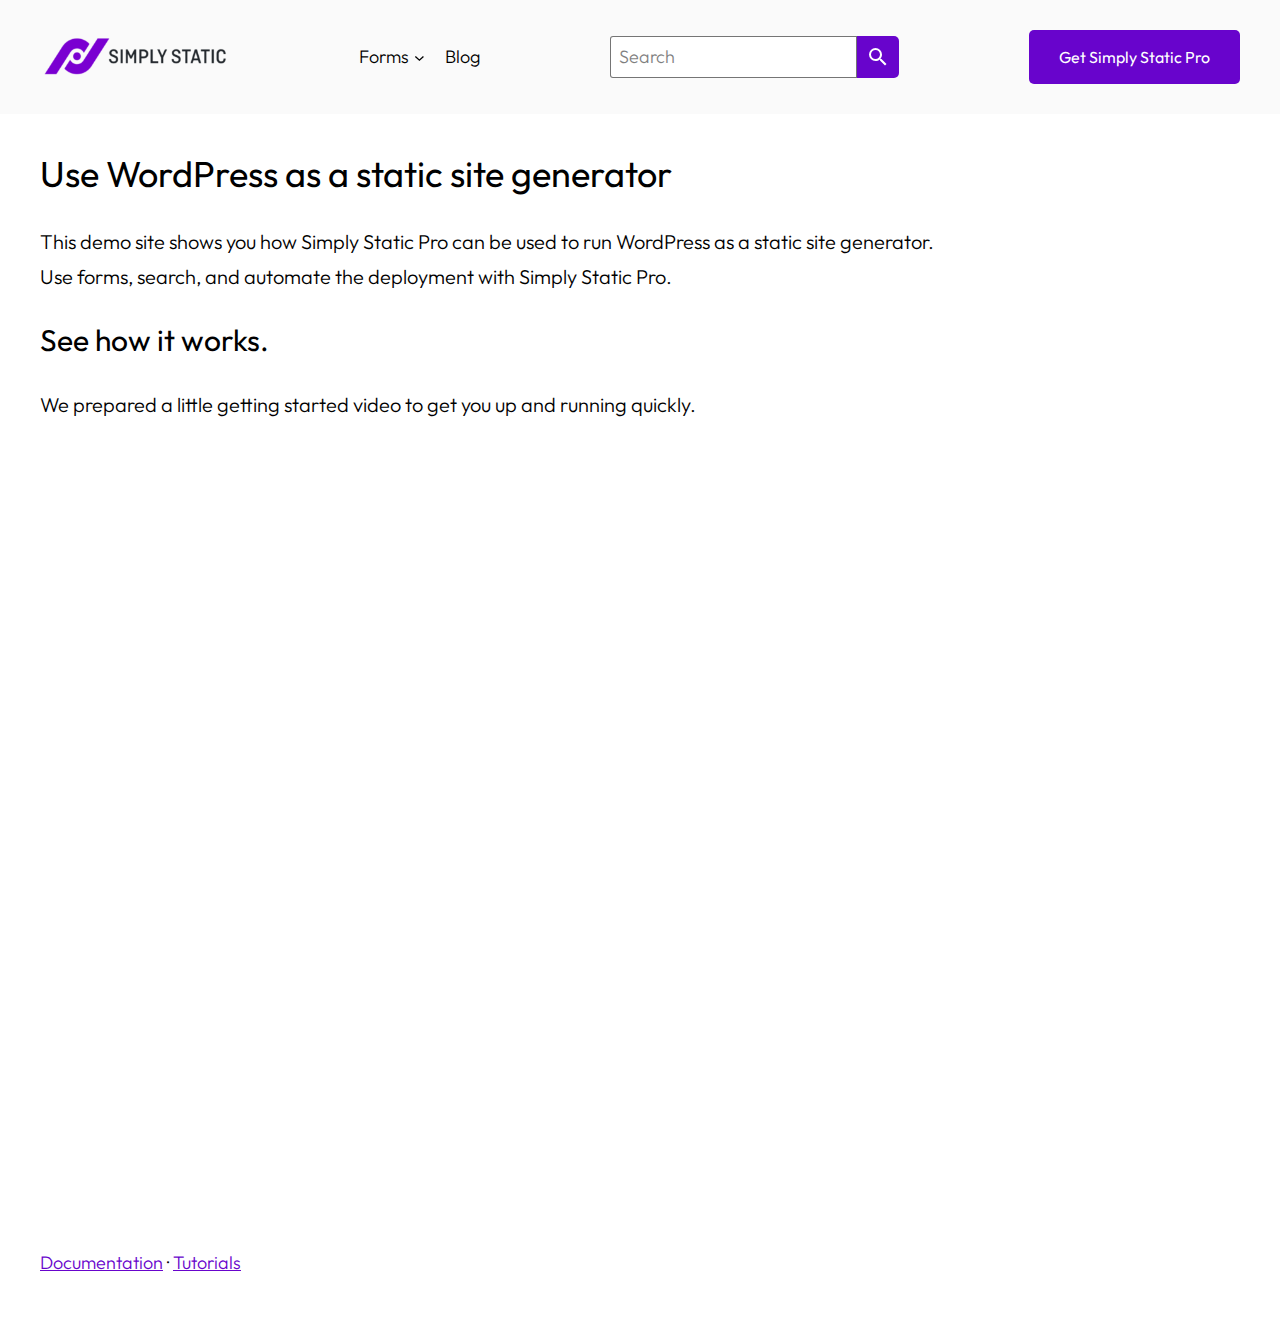
<file: index.html>
<!DOCTYPE html><html lang=en-US><head><meta charset=UTF-8><meta content="width=device-width, initial-scale=1" name=viewport><meta content="index, follow, max-image-preview:large, max-snippet:-1, max-video-preview:-1" name=robots><style>img:is([sizes="auto" i], [sizes^="auto," i]) { contain-intrinsic-size: 3000px 1500px }</style><link href=./index.html rel=canonical><meta content=en_US property=og:locale><meta content=website property=og:type><meta content="Home - jolly-starling-a1e04a.instawp.xyz" property=og:title><meta content="Use WordPress as a static site generator This demo site shows you how Simply Static Pro can be used to run WordPress as a static site generator.Use forms, search, and automate the deployment with Simply Static Pro. See how it works. We prepared a little getting started video to get you up and running quickly." property=og:description><meta content=./index.html property=og:url><meta content=jolly-starling-a1e04a.instawp.xyz property=og:site_name><meta content=2024-08-20T14:08:39+00:00 property=article:modified_time><meta content=summary_large_image name=twitter:card><script class=yoast-schema-graph type=application/ld+json>{"@context":"https://schema.org","@graph":[{"@type":"WebPage","@id":".//","url":".//","name":"Home - jolly-starling-a1e04a.instawp.xyz","isPartOf":{"@id":".//#website"},"about":{"@id":".//#organization"},"datePublished":"2023-03-24T09:26:58+00:00","dateModified":"2024-08-20T14:08:39+00:00","breadcrumb":{"@id":".//#breadcrumb"},"inLanguage":"en-US","potentialAction":[{"@type":"ReadAction","target":[".//"]}]},{"@type":"BreadcrumbList","@id":".//#breadcrumb","itemListElement":[{"@type":"ListItem","position":1,"name":"Home"}]},{"@type":"WebSite","@id":".//#website","url":".//","name":"jolly-starling-a1e04a.instawp.xyz","description":"","publisher":{"@id":".//#organization"},"potentialAction":[{"@type":"SearchAction","target":{"@type":"EntryPoint","urlTemplate":".//?s={search_term_string}"},"query-input":{"@type":"PropertyValueSpecification","valueRequired":true,"valueName":"search_term_string"}}],"inLanguage":"en-US"},{"@type":"Organization","@id":".//#organization","name":"jolly-starling-a1e04a.instawp.xyz","url":".//","logo":{"@type":"ImageObject","inLanguage":"en-US","@id":".//#/schema/logo/image/","url":".//wp-content/uploads/2023/03/simply-static-logo.png","contentUrl":".//wp-content/uploads/2023/03/simply-static-logo.png","width":300,"height":72,"caption":"jolly-starling-a1e04a.instawp.xyz"},"image":{"@id":".//#/schema/logo/image/"}}]}</script><title>Home - jolly-starling-a1e04a.instawp.xyz</title><link href=./feed/index.html rel=alternate title="jolly-starling-a1e04a.instawp.xyz &raquo; Feed" type=application/rss+xml><link href=./comments/feed/index.html rel=alternate title="jolly-starling-a1e04a.instawp.xyz &raquo; Comments Feed" type=application/rss+xml><script>window._wpemojiSettings = {"baseUrl":"https:\/\/s.w.org\/images\/core\/emoji\/15.0.3\/72x72\/","ext":".png","svgUrl":"https:\/\/s.w.org\/images\/core\/emoji\/15.0.3\/svg\/","svgExt":".svg","source":{"concatemoji":".\/\/wp-includes\/js\/wp-emoji-release.min.js?ver=6.7.1"}};
/*! This file is auto-generated */
!function(i,n){var o,s,e;function c(e){try{var t={supportTests:e,timestamp:(new Date).valueOf()};sessionStorage.setItem(o,JSON.stringify(t))}catch(e){}}function p(e,t,n){e.clearRect(0,0,e.canvas.width,e.canvas.height),e.fillText(t,0,0);var t=new Uint32Array(e.getImageData(0,0,e.canvas.width,e.canvas.height).data),r=(e.clearRect(0,0,e.canvas.width,e.canvas.height),e.fillText(n,0,0),new Uint32Array(e.getImageData(0,0,e.canvas.width,e.canvas.height).data));return t.every(function(e,t){return e===r[t]})}function u(e,t,n){switch(t){case"flag":return n(e,"🏳️‍⚧️","🏳️​⚧️")?!1:!n(e,"🇺🇳","🇺​🇳")&&!n(e,"🏴󠁧󠁢󠁥󠁮󠁧󠁿","🏴​󠁧​󠁢​󠁥​󠁮​󠁧​󠁿");case"emoji":return!n(e,"🐦‍⬛","🐦​⬛")}return!1}function f(e,t,n){var r="undefined"!=typeof WorkerGlobalScope&&self instanceof WorkerGlobalScope?new OffscreenCanvas(300,150):i.createElement("canvas"),a=r.getContext("2d",{willReadFrequently:!0}),o=(a.textBaseline="top",a.font="600 32px Arial",{});return e.forEach(function(e){o[e]=t(a,e,n)}),o}function t(e){var t=i.createElement("script");t.src=e,t.defer=!0,i.head.appendChild(t)}"undefined"!=typeof Promise&&(o="wpEmojiSettingsSupports",s=["flag","emoji"],n.supports={everything:!0,everythingExceptFlag:!0},e=new Promise(function(e){i.addEventListener("DOMContentLoaded",e,{once:!0})}),new Promise(function(t){var n=function(){try{var e=JSON.parse(sessionStorage.getItem(o));if("object"==typeof e&&"number"==typeof e.timestamp&&(new Date).valueOf()<e.timestamp+604800&&"object"==typeof e.supportTests)return e.supportTests}catch(e){}return null}();if(!n){if("undefined"!=typeof Worker&&"undefined"!=typeof OffscreenCanvas&&"undefined"!=typeof URL&&URL.createObjectURL&&"undefined"!=typeof Blob)try{var e="postMessage("+f.toString()+"("+[JSON.stringify(s),u.toString(),p.toString()].join(",")+"));",r=new Blob([e],{type:"text/javascript"}),a=new Worker(URL.createObjectURL(r),{name:"wpTestEmojiSupports"});return void(a.onmessage=function(e){c(n=e.data),a.terminate(),t(n)})}catch(e){}c(n=f(s,u,p))}t(n)}).then(function(e){for(var t in e)n.supports[t]=e[t],n.supports.everything=n.supports.everything&&n.supports[t],"flag"!==t&&(n.supports.everythingExceptFlag=n.supports.everythingExceptFlag&&n.supports[t]);n.supports.everythingExceptFlag=n.supports.everythingExceptFlag&&!n.supports.flag,n.DOMReady=!1,n.readyCallback=function(){n.DOMReady=!0}}).then(function(){return e}).then(function(){var e;n.supports.everything||(n.readyCallback(),(e=n.source||{}).concatemoji?t(e.concatemoji):e.wpemoji&&e.twemoji&&(t(e.twemoji),t(e.wpemoji)))}))}((window,document),window._wpemojiSettings);</script><style id=wp-block-site-logo-inline-css>.wp-block-site-logo{box-sizing:border-box;line-height:0}.wp-block-site-logo a{display:inline-block;line-height:0}.wp-block-site-logo.is-default-size img{height:auto;width:120px}.wp-block-site-logo img{height:auto;max-width:100%}.wp-block-site-logo a,.wp-block-site-logo img{border-radius:inherit}.wp-block-site-logo.aligncenter{margin-left:auto;margin-right:auto;text-align:center}:root :where(.wp-block-site-logo.is-style-rounded){border-radius:9999px}</style><style id=wp-block-navigation-link-inline-css>.wp-block-navigation .wp-block-navigation-item__label{overflow-wrap:break-word}.wp-block-navigation .wp-block-navigation-item__description{display:none}.link-ui-tools{border-top:1px solid #f0f0f0;padding:8px}.link-ui-block-inserter{padding-top:8px}.link-ui-block-inserter__back{margin-left:8px;text-transform:uppercase}</style><link href="./wp-includes/blocks/navigation/style.min.css?ver=6.7.1" id=wp-block-navigation-css rel=stylesheet><style id=wp-block-search-inline-css>.wp-block-search__button{margin-left:10px;word-break:normal}.wp-block-search__button.has-icon{line-height:0}.wp-block-search__button svg{height:1.25em;min-height:24px;min-width:24px;width:1.25em;fill:currentColor;vertical-align:text-bottom}:where(.wp-block-search__button){border:1px solid #ccc;padding:6px 10px}.wp-block-search__inside-wrapper{display:flex;flex:auto;flex-wrap:nowrap;max-width:100%}.wp-block-search__label{width:100%}.wp-block-search__input{appearance:none;border:1px solid #949494;flex-grow:1;margin-left:0;margin-right:0;min-width:3rem;padding:8px;text-decoration:unset!important}.wp-block-search.wp-block-search__button-only .wp-block-search__button{flex-shrink:0;margin-left:0;max-width:100%}.wp-block-search.wp-block-search__button-only .wp-block-search__button[aria-expanded=true]{max-width:calc(100% - 100px)}.wp-block-search.wp-block-search__button-only .wp-block-search__inside-wrapper{min-width:0!important;transition-property:width}.wp-block-search.wp-block-search__button-only .wp-block-search__input{flex-basis:100%;transition-duration:.3s}.wp-block-search.wp-block-search__button-only.wp-block-search__searchfield-hidden,.wp-block-search.wp-block-search__button-only.wp-block-search__searchfield-hidden .wp-block-search__inside-wrapper{overflow:hidden}.wp-block-search.wp-block-search__button-only.wp-block-search__searchfield-hidden .wp-block-search__input{border-left-width:0!important;border-right-width:0!important;flex-basis:0;flex-grow:0;margin:0;min-width:0!important;padding-left:0!important;padding-right:0!important;width:0!important}:where(.wp-block-search__input){font-family:inherit;font-size:inherit;font-style:inherit;font-weight:inherit;letter-spacing:inherit;line-height:inherit;text-transform:inherit}:where(.wp-block-search__button-inside .wp-block-search__inside-wrapper){border:1px solid #949494;box-sizing:border-box;padding:4px}:where(.wp-block-search__button-inside .wp-block-search__inside-wrapper) .wp-block-search__input{border:none;border-radius:0;padding:0 4px}:where(.wp-block-search__button-inside .wp-block-search__inside-wrapper) .wp-block-search__input:focus{outline:none}:where(.wp-block-search__button-inside .wp-block-search__inside-wrapper) :where(.wp-block-search__button){padding:4px 8px}.wp-block-search.aligncenter .wp-block-search__inside-wrapper{margin:auto}.wp-block[data-align=right] .wp-block-search.wp-block-search__button-only .wp-block-search__inside-wrapper{float:right}</style><style id=wp-block-button-inline-css>.wp-block-button__link{box-sizing:border-box;cursor:pointer;display:inline-block;text-align:center;word-break:break-word}.wp-block-button__link.aligncenter{text-align:center}.wp-block-button__link.alignright{text-align:right}:where(.wp-block-button__link){border-radius:9999px;box-shadow:none;padding:calc(.667em + 2px) calc(1.333em + 2px);text-decoration:none}.wp-block-button[style*=text-decoration] .wp-block-button__link{text-decoration:inherit}.wp-block-buttons>.wp-block-button.has-custom-width{max-width:none}.wp-block-buttons>.wp-block-button.has-custom-width .wp-block-button__link{width:100%}.wp-block-buttons>.wp-block-button.has-custom-font-size .wp-block-button__link{font-size:inherit}.wp-block-buttons>.wp-block-button.wp-block-button__width-25{width:calc(25% - var(--wp--style--block-gap, .5em)*.75)}.wp-block-buttons>.wp-block-button.wp-block-button__width-50{width:calc(50% - var(--wp--style--block-gap, .5em)*.5)}.wp-block-buttons>.wp-block-button.wp-block-button__width-75{width:calc(75% - var(--wp--style--block-gap, .5em)*.25)}.wp-block-buttons>.wp-block-button.wp-block-button__width-100{flex-basis:100%;width:100%}.wp-block-buttons.is-vertical>.wp-block-button.wp-block-button__width-25{width:25%}.wp-block-buttons.is-vertical>.wp-block-button.wp-block-button__width-50{width:50%}.wp-block-buttons.is-vertical>.wp-block-button.wp-block-button__width-75{width:75%}.wp-block-button.is-style-squared,.wp-block-button__link.wp-block-button.is-style-squared{border-radius:0}.wp-block-button.no-border-radius,.wp-block-button__link.no-border-radius{border-radius:0!important}:root :where(.wp-block-button .wp-block-button__link.is-style-outline),:root :where(.wp-block-button.is-style-outline>.wp-block-button__link){border:2px solid;padding:.667em 1.333em}:root :where(.wp-block-button .wp-block-button__link.is-style-outline:not(.has-text-color)),:root :where(.wp-block-button.is-style-outline>.wp-block-button__link:not(.has-text-color)){color:currentColor}:root :where(.wp-block-button .wp-block-button__link.is-style-outline:not(.has-background)),:root :where(.wp-block-button.is-style-outline>.wp-block-button__link:not(.has-background)){background-color:initial;background-image:none}</style><style id=wp-block-buttons-inline-css>.wp-block-buttons.is-vertical{flex-direction:column}.wp-block-buttons.is-vertical>.wp-block-button:last-child{margin-bottom:0}.wp-block-buttons>.wp-block-button{display:inline-block;margin:0}.wp-block-buttons.is-content-justification-left{justify-content:flex-start}.wp-block-buttons.is-content-justification-left.is-vertical{align-items:flex-start}.wp-block-buttons.is-content-justification-center{justify-content:center}.wp-block-buttons.is-content-justification-center.is-vertical{align-items:center}.wp-block-buttons.is-content-justification-right{justify-content:flex-end}.wp-block-buttons.is-content-justification-right.is-vertical{align-items:flex-end}.wp-block-buttons.is-content-justification-space-between{justify-content:space-between}.wp-block-buttons.aligncenter{text-align:center}.wp-block-buttons:not(.is-content-justification-space-between,.is-content-justification-right,.is-content-justification-left,.is-content-justification-center) .wp-block-button.aligncenter{margin-left:auto;margin-right:auto;width:100%}.wp-block-buttons[style*=text-decoration] .wp-block-button,.wp-block-buttons[style*=text-decoration] .wp-block-button__link{text-decoration:inherit}.wp-block-buttons.has-custom-font-size .wp-block-button__link{font-size:inherit}.wp-block-button.aligncenter{text-align:center}</style><style id=wp-block-group-inline-css>.wp-block-group{box-sizing:border-box}:where(.wp-block-group.wp-block-group-is-layout-constrained){position:relative}</style><style id=wp-block-heading-inline-css>h1.has-background,h2.has-background,h3.has-background,h4.has-background,h5.has-background,h6.has-background{padding:1.25em 2.375em}h1.has-text-align-left[style*=writing-mode]:where([style*=vertical-lr]),h1.has-text-align-right[style*=writing-mode]:where([style*=vertical-rl]),h2.has-text-align-left[style*=writing-mode]:where([style*=vertical-lr]),h2.has-text-align-right[style*=writing-mode]:where([style*=vertical-rl]),h3.has-text-align-left[style*=writing-mode]:where([style*=vertical-lr]),h3.has-text-align-right[style*=writing-mode]:where([style*=vertical-rl]),h4.has-text-align-left[style*=writing-mode]:where([style*=vertical-lr]),h4.has-text-align-right[style*=writing-mode]:where([style*=vertical-rl]),h5.has-text-align-left[style*=writing-mode]:where([style*=vertical-lr]),h5.has-text-align-right[style*=writing-mode]:where([style*=vertical-rl]),h6.has-text-align-left[style*=writing-mode]:where([style*=vertical-lr]),h6.has-text-align-right[style*=writing-mode]:where([style*=vertical-rl]){rotate:180deg}</style><style id=wp-block-paragraph-inline-css>.is-small-text{font-size:.875em}.is-regular-text{font-size:1em}.is-large-text{font-size:2.25em}.is-larger-text{font-size:3em}.has-drop-cap:not(:focus):first-letter{float:left;font-size:8.4em;font-style:normal;font-weight:100;line-height:.68;margin:.05em .1em 0 0;text-transform:uppercase}body.rtl .has-drop-cap:not(:focus):first-letter{float:none;margin-left:.1em}p.has-drop-cap.has-background{overflow:hidden}:root :where(p.has-background){padding:1.25em 2.375em}:where(p.has-text-color:not(.has-link-color)) a{color:inherit}p.has-text-align-left[style*="writing-mode:vertical-lr"],p.has-text-align-right[style*="writing-mode:vertical-rl"]{rotate:180deg}</style><style id=wp-block-embed-inline-css>.wp-block-embed.alignleft,.wp-block-embed.alignright,.wp-block[data-align=left]>[data-type="core/embed"],.wp-block[data-align=right]>[data-type="core/embed"]{max-width:360px;width:100%}.wp-block-embed.alignleft .wp-block-embed__wrapper,.wp-block-embed.alignright .wp-block-embed__wrapper,.wp-block[data-align=left]>[data-type="core/embed"] .wp-block-embed__wrapper,.wp-block[data-align=right]>[data-type="core/embed"] .wp-block-embed__wrapper{min-width:280px}.wp-block-cover .wp-block-embed{min-height:240px;min-width:320px}.wp-block-embed{overflow-wrap:break-word}.wp-block-embed :where(figcaption){margin-bottom:1em;margin-top:.5em}.wp-block-embed iframe{max-width:100%}.wp-block-embed__wrapper{position:relative}.wp-embed-responsive .wp-has-aspect-ratio .wp-block-embed__wrapper:before{content:"";display:block;padding-top:50%}.wp-embed-responsive .wp-has-aspect-ratio iframe{bottom:0;height:100%;left:0;position:absolute;right:0;top:0;width:100%}.wp-embed-responsive .wp-embed-aspect-21-9 .wp-block-embed__wrapper:before{padding-top:42.85%}.wp-embed-responsive .wp-embed-aspect-18-9 .wp-block-embed__wrapper:before{padding-top:50%}.wp-embed-responsive .wp-embed-aspect-16-9 .wp-block-embed__wrapper:before{padding-top:56.25%}.wp-embed-responsive .wp-embed-aspect-4-3 .wp-block-embed__wrapper:before{padding-top:75%}.wp-embed-responsive .wp-embed-aspect-1-1 .wp-block-embed__wrapper:before{padding-top:100%}.wp-embed-responsive .wp-embed-aspect-9-16 .wp-block-embed__wrapper:before{padding-top:177.77%}.wp-embed-responsive .wp-embed-aspect-1-2 .wp-block-embed__wrapper:before{padding-top:200%}</style><style id=wp-block-post-content-inline-css>.wp-block-post-content{display:flow-root}</style><style id=wp-emoji-styles-inline-css>img.wp-smiley, img.emoji {
		display: inline !important;
		border: none !important;
		box-shadow: none !important;
		height: 1em !important;
		width: 1em !important;
		margin: 0 0.07em !important;
		vertical-align: -0.1em !important;
		background: none !important;
		padding: 0 !important;
	}</style><style id=wp-block-library-inline-css>:root{--wp-admin-theme-color:#007cba;--wp-admin-theme-color--rgb:0,124,186;--wp-admin-theme-color-darker-10:#006ba1;--wp-admin-theme-color-darker-10--rgb:0,107,161;--wp-admin-theme-color-darker-20:#005a87;--wp-admin-theme-color-darker-20--rgb:0,90,135;--wp-admin-border-width-focus:2px;--wp-block-synced-color:#7a00df;--wp-block-synced-color--rgb:122,0,223;--wp-bound-block-color:var(--wp-block-synced-color)}@media (min-resolution:192dpi){:root{--wp-admin-border-width-focus:1.5px}}.wp-element-button{cursor:pointer}:root{--wp--preset--font-size--normal:16px;--wp--preset--font-size--huge:42px}:root .has-very-light-gray-background-color{background-color:#eee}:root .has-very-dark-gray-background-color{background-color:#313131}:root .has-very-light-gray-color{color:#eee}:root .has-very-dark-gray-color{color:#313131}:root .has-vivid-green-cyan-to-vivid-cyan-blue-gradient-background{background:linear-gradient(135deg,#00d084,#0693e3)}:root .has-purple-crush-gradient-background{background:linear-gradient(135deg,#34e2e4,#4721fb 50%,#ab1dfe)}:root .has-hazy-dawn-gradient-background{background:linear-gradient(135deg,#faaca8,#dad0ec)}:root .has-subdued-olive-gradient-background{background:linear-gradient(135deg,#fafae1,#67a671)}:root .has-atomic-cream-gradient-background{background:linear-gradient(135deg,#fdd79a,#004a59)}:root .has-nightshade-gradient-background{background:linear-gradient(135deg,#330968,#31cdcf)}:root .has-midnight-gradient-background{background:linear-gradient(135deg,#020381,#2874fc)}.has-regular-font-size{font-size:1em}.has-larger-font-size{font-size:2.625em}.has-normal-font-size{font-size:var(--wp--preset--font-size--normal)}.has-huge-font-size{font-size:var(--wp--preset--font-size--huge)}.has-text-align-center{text-align:center}.has-text-align-left{text-align:left}.has-text-align-right{text-align:right}#end-resizable-editor-section{display:none}.aligncenter{clear:both}.items-justified-left{justify-content:flex-start}.items-justified-center{justify-content:center}.items-justified-right{justify-content:flex-end}.items-justified-space-between{justify-content:space-between}.screen-reader-text{border:0;clip:rect(1px,1px,1px,1px);clip-path:inset(50%);height:1px;margin:-1px;overflow:hidden;padding:0;position:absolute;width:1px;word-wrap:normal!important}.screen-reader-text:focus{background-color:#ddd;clip:auto!important;clip-path:none;color:#444;display:block;font-size:1em;height:auto;left:5px;line-height:normal;padding:15px 23px 14px;text-decoration:none;top:5px;width:auto;z-index:100000}html :where(.has-border-color){border-style:solid}html :where([style*=border-top-color]){border-top-style:solid}html :where([style*=border-right-color]){border-right-style:solid}html :where([style*=border-bottom-color]){border-bottom-style:solid}html :where([style*=border-left-color]){border-left-style:solid}html :where([style*=border-width]){border-style:solid}html :where([style*=border-top-width]){border-top-style:solid}html :where([style*=border-right-width]){border-right-style:solid}html :where([style*=border-bottom-width]){border-bottom-style:solid}html :where([style*=border-left-width]){border-left-style:solid}html :where(img[class*=wp-image-]){height:auto;max-width:100%}:where(figure){margin:0 0 1em}html :where(.is-position-sticky){--wp-admin--admin-bar--position-offset:var(--wp-admin--admin-bar--height,0px)}@media screen and (max-width:600px){html :where(.is-position-sticky){--wp-admin--admin-bar--position-offset:0px}}</style><style id=global-styles-inline-css>:root{--wp--preset--aspect-ratio--square: 1;--wp--preset--aspect-ratio--4-3: 4/3;--wp--preset--aspect-ratio--3-4: 3/4;--wp--preset--aspect-ratio--3-2: 3/2;--wp--preset--aspect-ratio--2-3: 2/3;--wp--preset--aspect-ratio--16-9: 16/9;--wp--preset--aspect-ratio--9-16: 9/16;--wp--preset--color--black: #000000;--wp--preset--color--cyan-bluish-gray: #abb8c3;--wp--preset--color--white: #ffffff;--wp--preset--color--pale-pink: #f78da7;--wp--preset--color--vivid-red: #cf2e2e;--wp--preset--color--luminous-vivid-orange: #ff6900;--wp--preset--color--luminous-vivid-amber: #fcb900;--wp--preset--color--light-green-cyan: #7bdcb5;--wp--preset--color--vivid-green-cyan: #00d084;--wp--preset--color--pale-cyan-blue: #8ed1fc;--wp--preset--color--vivid-cyan-blue: #0693e3;--wp--preset--color--vivid-purple: #9b51e0;--wp--preset--color--base: #ffffff;--wp--preset--color--contrast: #000000;--wp--preset--color--primary: #0000ff;--wp--preset--color--secondary: #000099;--wp--preset--color--neutral: #eeeeee;--wp--preset--gradient--vivid-cyan-blue-to-vivid-purple: linear-gradient(135deg,rgba(6,147,227,1) 0%,rgb(155,81,224) 100%);--wp--preset--gradient--light-green-cyan-to-vivid-green-cyan: linear-gradient(135deg,rgb(122,220,180) 0%,rgb(0,208,130) 100%);--wp--preset--gradient--luminous-vivid-amber-to-luminous-vivid-orange: linear-gradient(135deg,rgba(252,185,0,1) 0%,rgba(255,105,0,1) 100%);--wp--preset--gradient--luminous-vivid-orange-to-vivid-red: linear-gradient(135deg,rgba(255,105,0,1) 0%,rgb(207,46,46) 100%);--wp--preset--gradient--very-light-gray-to-cyan-bluish-gray: linear-gradient(135deg,rgb(238,238,238) 0%,rgb(169,184,195) 100%);--wp--preset--gradient--cool-to-warm-spectrum: linear-gradient(135deg,rgb(74,234,220) 0%,rgb(151,120,209) 20%,rgb(207,42,186) 40%,rgb(238,44,130) 60%,rgb(251,105,98) 80%,rgb(254,248,76) 100%);--wp--preset--gradient--blush-light-purple: linear-gradient(135deg,rgb(255,206,236) 0%,rgb(152,150,240) 100%);--wp--preset--gradient--blush-bordeaux: linear-gradient(135deg,rgb(254,205,165) 0%,rgb(254,45,45) 50%,rgb(107,0,62) 100%);--wp--preset--gradient--luminous-dusk: linear-gradient(135deg,rgb(255,203,112) 0%,rgb(199,81,192) 50%,rgb(65,88,208) 100%);--wp--preset--gradient--pale-ocean: linear-gradient(135deg,rgb(255,245,203) 0%,rgb(182,227,212) 50%,rgb(51,167,181) 100%);--wp--preset--gradient--electric-grass: linear-gradient(135deg,rgb(202,248,128) 0%,rgb(113,206,126) 100%);--wp--preset--gradient--midnight: linear-gradient(135deg,rgb(2,3,129) 0%,rgb(40,116,252) 100%);--wp--preset--gradient--primary-contrast: linear-gradient(0deg, var(--wp--preset--color--primary) 0%, var(--wp--preset--color--contrast) 100%);--wp--preset--font-size--small: 18px;--wp--preset--font-size--medium: clamp(18px, 1.125rem + ((1vw - 3.2px) * 0.227), 20px);--wp--preset--font-size--large: clamp(20px, 1.25rem + ((1vw - 3.2px) * 0.455), 24px);--wp--preset--font-size--x-large: clamp(24px, 1.5rem + ((1vw - 3.2px) * 0.682), 30px);--wp--preset--font-size--x-small: 16px;--wp--preset--font-size--max-36: clamp(30px, 1.875rem + ((1vw - 3.2px) * 0.682), 36px);--wp--preset--font-size--max-48: clamp(36px, 2.25rem + ((1vw - 3.2px) * 1.364), 48px);--wp--preset--font-size--max-60: clamp(42px, 2.625rem + ((1vw - 3.2px) * 2.045), 60px);--wp--preset--font-size--max-72: clamp(48px, 3rem + ((1vw - 3.2px) * 2.727), 72px);--wp--preset--font-family--primary: Outfit, sans-serif;--wp--preset--font-family--system-font: -apple-system, BlinkMacSystemFont, 'Segoe UI', Roboto, Oxygen-Sans, Ubuntu, Cantarell, 'Helvetica Neue', sans-serif;--wp--preset--spacing--20: 0.44rem;--wp--preset--spacing--30: 0.67rem;--wp--preset--spacing--40: 1rem;--wp--preset--spacing--50: 1.5rem;--wp--preset--spacing--60: 2.25rem;--wp--preset--spacing--70: 3.38rem;--wp--preset--spacing--80: 5.06rem;--wp--preset--spacing--x-small: 20px;--wp--preset--spacing--small: clamp(30px, 4vw, 40px);--wp--preset--spacing--medium: clamp(40px, 6vw, 60px);--wp--preset--spacing--large: clamp(50px, 8vw, 80px);--wp--preset--spacing--x-large: clamp(60px, 10vw, 100px);--wp--preset--shadow--natural: 6px 6px 9px rgba(0, 0, 0, 0.2);--wp--preset--shadow--deep: 12px 12px 50px rgba(0, 0, 0, 0.4);--wp--preset--shadow--sharp: 6px 6px 0px rgba(0, 0, 0, 0.2);--wp--preset--shadow--outlined: 6px 6px 0px -3px rgba(255, 255, 255, 1), 6px 6px rgba(0, 0, 0, 1);--wp--preset--shadow--crisp: 6px 6px 0px rgba(0, 0, 0, 1);--wp--preset--shadow--light: 0 0 50px rgb(10, 10, 10, 0.1);;--wp--preset--shadow--solid: 5px 5px 0 rgb(10, 10, 10, 1);--wp--custom--font-weight--thin: 100;--wp--custom--font-weight--extra-light: 200;--wp--custom--font-weight--light: 300;--wp--custom--font-weight--regular: 400;--wp--custom--font-weight--medium: 500;--wp--custom--font-weight--semi-bold: 600;--wp--custom--font-weight--bold: 700;--wp--custom--font-weight--extra-bold: 800;--wp--custom--font-weight--black: 900;--wp--custom--line-height--body: 1.75;--wp--custom--line-height--heading: 1.1;--wp--custom--line-height--medium: 1.5;--wp--custom--line-height--one: 1;--wp--custom--spacing--gap: 30px;}.wp-block-button .wp-block-button__link{--wp--preset--spacing--x-small: 10px;--wp--preset--spacing--small: 15px;--wp--preset--spacing--medium: 20px;--wp--preset--spacing--large: 30px;--wp--preset--spacing--x-large: 40px;}:root { --wp--style--global--content-size: 1200px;--wp--style--global--wide-size: 1200px; }:where(body) { margin: 0; }.wp-site-blocks { padding-top: var(--wp--style--root--padding-top); padding-bottom: var(--wp--style--root--padding-bottom); }.has-global-padding { padding-right: var(--wp--style--root--padding-right); padding-left: var(--wp--style--root--padding-left); }.has-global-padding > .alignfull { margin-right: calc(var(--wp--style--root--padding-right) * -1); margin-left: calc(var(--wp--style--root--padding-left) * -1); }.has-global-padding :where(:not(.alignfull.is-layout-flow) > .has-global-padding:not(.wp-block-block, .alignfull)) { padding-right: 0; padding-left: 0; }.has-global-padding :where(:not(.alignfull.is-layout-flow) > .has-global-padding:not(.wp-block-block, .alignfull)) > .alignfull { margin-left: 0; margin-right: 0; }.wp-site-blocks > .alignleft { float: left; margin-right: 2em; }.wp-site-blocks > .alignright { float: right; margin-left: 2em; }.wp-site-blocks > .aligncenter { justify-content: center; margin-left: auto; margin-right: auto; }:where(.wp-site-blocks) > * { margin-block-start: var(--wp--custom--spacing--gap); margin-block-end: 0; }:where(.wp-site-blocks) > :first-child { margin-block-start: 0; }:where(.wp-site-blocks) > :last-child { margin-block-end: 0; }:root { --wp--style--block-gap: var(--wp--custom--spacing--gap); }:root :where(.is-layout-flow) > :first-child{margin-block-start: 0;}:root :where(.is-layout-flow) > :last-child{margin-block-end: 0;}:root :where(.is-layout-flow) > *{margin-block-start: var(--wp--custom--spacing--gap);margin-block-end: 0;}:root :where(.is-layout-constrained) > :first-child{margin-block-start: 0;}:root :where(.is-layout-constrained) > :last-child{margin-block-end: 0;}:root :where(.is-layout-constrained) > *{margin-block-start: var(--wp--custom--spacing--gap);margin-block-end: 0;}:root :where(.is-layout-flex){gap: var(--wp--custom--spacing--gap);}:root :where(.is-layout-grid){gap: var(--wp--custom--spacing--gap);}.is-layout-flow > .alignleft{float: left;margin-inline-start: 0;margin-inline-end: 2em;}.is-layout-flow > .alignright{float: right;margin-inline-start: 2em;margin-inline-end: 0;}.is-layout-flow > .aligncenter{margin-left: auto !important;margin-right: auto !important;}.is-layout-constrained > .alignleft{float: left;margin-inline-start: 0;margin-inline-end: 2em;}.is-layout-constrained > .alignright{float: right;margin-inline-start: 2em;margin-inline-end: 0;}.is-layout-constrained > .aligncenter{margin-left: auto !important;margin-right: auto !important;}.is-layout-constrained > :where(:not(.alignleft):not(.alignright):not(.alignfull)){max-width: var(--wp--style--global--content-size);margin-left: auto !important;margin-right: auto !important;}.is-layout-constrained > .alignwide{max-width: var(--wp--style--global--wide-size);}body .is-layout-flex{display: flex;}.is-layout-flex{flex-wrap: wrap;align-items: center;}.is-layout-flex > :is(*, div){margin: 0;}body .is-layout-grid{display: grid;}.is-layout-grid > :is(*, div){margin: 0;}body{background-color: var(--wp--preset--color--base);color: var(--wp--preset--color--contrast);font-family: var(--wp--preset--font-family--primary);font-size: var(--wp--preset--font-size--medium);font-weight: var(--wp--custom--font-weight--light);line-height: var(--wp--custom--line-height--body);--wp--style--root--padding-top: 0px;--wp--style--root--padding-right: var(--wp--custom--spacing--gap);--wp--style--root--padding-bottom: 0px;--wp--style--root--padding-left: var(--wp--custom--spacing--gap);}a:where(:not(.wp-element-button)){color: #6804cc;text-decoration: underline;}:root :where(a:where(:not(.wp-element-button)):hover){color: var(--wp--preset--color--contrast);}h1, h2, h3, h4, h5, h6{font-weight: var(--wp--custom--font-weight--regular);line-height: var(--wp--custom--line-height--heading);}h1{font-size: var(--wp--preset--font-size--max-36);}h2{font-size: var(--wp--preset--font-size--x-large);}h3{font-size: var(--wp--preset--font-size--large);}h4{font-size: var(--wp--preset--font-size--medium);}h5{font-size: var(--wp--preset--font-size--small);}h6{font-size: var(--wp--preset--font-size--small);}:root :where(.wp-element-button, .wp-block-button__link){background-color: #6804cc;border-radius: 5px;border-width: 0;color: var(--wp--preset--color--base);font-family: inherit;font-size: var(--wp--preset--font-size--x-small);font-weight: var(--wp--custom--font-weight--regular);line-height: var(--wp--custom--line-height--medium);padding-top: 15px;padding-right: 30px;padding-bottom: 15px;padding-left: 30px;text-decoration: none;}:root :where(.wp-element-button:hover, .wp-block-button__link:hover){background-color: var(--wp--preset--color--primary);}:root :where(.wp-element-caption, .wp-block-audio figcaption, .wp-block-embed figcaption, .wp-block-gallery figcaption, .wp-block-image figcaption, .wp-block-table figcaption, .wp-block-video figcaption){font-size: var(--wp--preset--font-size--small);margin-top: 10px;margin-bottom: 0px;}.has-black-color{color: var(--wp--preset--color--black) !important;}.has-cyan-bluish-gray-color{color: var(--wp--preset--color--cyan-bluish-gray) !important;}.has-white-color{color: var(--wp--preset--color--white) !important;}.has-pale-pink-color{color: var(--wp--preset--color--pale-pink) !important;}.has-vivid-red-color{color: var(--wp--preset--color--vivid-red) !important;}.has-luminous-vivid-orange-color{color: var(--wp--preset--color--luminous-vivid-orange) !important;}.has-luminous-vivid-amber-color{color: var(--wp--preset--color--luminous-vivid-amber) !important;}.has-light-green-cyan-color{color: var(--wp--preset--color--light-green-cyan) !important;}.has-vivid-green-cyan-color{color: var(--wp--preset--color--vivid-green-cyan) !important;}.has-pale-cyan-blue-color{color: var(--wp--preset--color--pale-cyan-blue) !important;}.has-vivid-cyan-blue-color{color: var(--wp--preset--color--vivid-cyan-blue) !important;}.has-vivid-purple-color{color: var(--wp--preset--color--vivid-purple) !important;}.has-base-color{color: var(--wp--preset--color--base) !important;}.has-contrast-color{color: var(--wp--preset--color--contrast) !important;}.has-primary-color{color: var(--wp--preset--color--primary) !important;}.has-secondary-color{color: var(--wp--preset--color--secondary) !important;}.has-neutral-color{color: var(--wp--preset--color--neutral) !important;}.has-black-background-color{background-color: var(--wp--preset--color--black) !important;}.has-cyan-bluish-gray-background-color{background-color: var(--wp--preset--color--cyan-bluish-gray) !important;}.has-white-background-color{background-color: var(--wp--preset--color--white) !important;}.has-pale-pink-background-color{background-color: var(--wp--preset--color--pale-pink) !important;}.has-vivid-red-background-color{background-color: var(--wp--preset--color--vivid-red) !important;}.has-luminous-vivid-orange-background-color{background-color: var(--wp--preset--color--luminous-vivid-orange) !important;}.has-luminous-vivid-amber-background-color{background-color: var(--wp--preset--color--luminous-vivid-amber) !important;}.has-light-green-cyan-background-color{background-color: var(--wp--preset--color--light-green-cyan) !important;}.has-vivid-green-cyan-background-color{background-color: var(--wp--preset--color--vivid-green-cyan) !important;}.has-pale-cyan-blue-background-color{background-color: var(--wp--preset--color--pale-cyan-blue) !important;}.has-vivid-cyan-blue-background-color{background-color: var(--wp--preset--color--vivid-cyan-blue) !important;}.has-vivid-purple-background-color{background-color: var(--wp--preset--color--vivid-purple) !important;}.has-base-background-color{background-color: var(--wp--preset--color--base) !important;}.has-contrast-background-color{background-color: var(--wp--preset--color--contrast) !important;}.has-primary-background-color{background-color: var(--wp--preset--color--primary) !important;}.has-secondary-background-color{background-color: var(--wp--preset--color--secondary) !important;}.has-neutral-background-color{background-color: var(--wp--preset--color--neutral) !important;}.has-black-border-color{border-color: var(--wp--preset--color--black) !important;}.has-cyan-bluish-gray-border-color{border-color: var(--wp--preset--color--cyan-bluish-gray) !important;}.has-white-border-color{border-color: var(--wp--preset--color--white) !important;}.has-pale-pink-border-color{border-color: var(--wp--preset--color--pale-pink) !important;}.has-vivid-red-border-color{border-color: var(--wp--preset--color--vivid-red) !important;}.has-luminous-vivid-orange-border-color{border-color: var(--wp--preset--color--luminous-vivid-orange) !important;}.has-luminous-vivid-amber-border-color{border-color: var(--wp--preset--color--luminous-vivid-amber) !important;}.has-light-green-cyan-border-color{border-color: var(--wp--preset--color--light-green-cyan) !important;}.has-vivid-green-cyan-border-color{border-color: var(--wp--preset--color--vivid-green-cyan) !important;}.has-pale-cyan-blue-border-color{border-color: var(--wp--preset--color--pale-cyan-blue) !important;}.has-vivid-cyan-blue-border-color{border-color: var(--wp--preset--color--vivid-cyan-blue) !important;}.has-vivid-purple-border-color{border-color: var(--wp--preset--color--vivid-purple) !important;}.has-base-border-color{border-color: var(--wp--preset--color--base) !important;}.has-contrast-border-color{border-color: var(--wp--preset--color--contrast) !important;}.has-primary-border-color{border-color: var(--wp--preset--color--primary) !important;}.has-secondary-border-color{border-color: var(--wp--preset--color--secondary) !important;}.has-neutral-border-color{border-color: var(--wp--preset--color--neutral) !important;}.has-vivid-cyan-blue-to-vivid-purple-gradient-background{background: var(--wp--preset--gradient--vivid-cyan-blue-to-vivid-purple) !important;}.has-light-green-cyan-to-vivid-green-cyan-gradient-background{background: var(--wp--preset--gradient--light-green-cyan-to-vivid-green-cyan) !important;}.has-luminous-vivid-amber-to-luminous-vivid-orange-gradient-background{background: var(--wp--preset--gradient--luminous-vivid-amber-to-luminous-vivid-orange) !important;}.has-luminous-vivid-orange-to-vivid-red-gradient-background{background: var(--wp--preset--gradient--luminous-vivid-orange-to-vivid-red) !important;}.has-very-light-gray-to-cyan-bluish-gray-gradient-background{background: var(--wp--preset--gradient--very-light-gray-to-cyan-bluish-gray) !important;}.has-cool-to-warm-spectrum-gradient-background{background: var(--wp--preset--gradient--cool-to-warm-spectrum) !important;}.has-blush-light-purple-gradient-background{background: var(--wp--preset--gradient--blush-light-purple) !important;}.has-blush-bordeaux-gradient-background{background: var(--wp--preset--gradient--blush-bordeaux) !important;}.has-luminous-dusk-gradient-background{background: var(--wp--preset--gradient--luminous-dusk) !important;}.has-pale-ocean-gradient-background{background: var(--wp--preset--gradient--pale-ocean) !important;}.has-electric-grass-gradient-background{background: var(--wp--preset--gradient--electric-grass) !important;}.has-midnight-gradient-background{background: var(--wp--preset--gradient--midnight) !important;}.has-primary-contrast-gradient-background{background: var(--wp--preset--gradient--primary-contrast) !important;}.has-small-font-size{font-size: var(--wp--preset--font-size--small) !important;}.has-medium-font-size{font-size: var(--wp--preset--font-size--medium) !important;}.has-large-font-size{font-size: var(--wp--preset--font-size--large) !important;}.has-x-large-font-size{font-size: var(--wp--preset--font-size--x-large) !important;}.has-x-small-font-size{font-size: var(--wp--preset--font-size--x-small) !important;}.has-max-36-font-size{font-size: var(--wp--preset--font-size--max-36) !important;}.has-max-48-font-size{font-size: var(--wp--preset--font-size--max-48) !important;}.has-max-60-font-size{font-size: var(--wp--preset--font-size--max-60) !important;}.has-max-72-font-size{font-size: var(--wp--preset--font-size--max-72) !important;}.has-primary-font-family{font-family: var(--wp--preset--font-family--primary) !important;}.has-system-font-font-family{font-family: var(--wp--preset--font-family--system-font) !important;}
:root :where(.wp-block-buttons-is-layout-flow) > :first-child{margin-block-start: 0;}:root :where(.wp-block-buttons-is-layout-flow) > :last-child{margin-block-end: 0;}:root :where(.wp-block-buttons-is-layout-flow) > *{margin-block-start: 10px;margin-block-end: 0;}:root :where(.wp-block-buttons-is-layout-constrained) > :first-child{margin-block-start: 0;}:root :where(.wp-block-buttons-is-layout-constrained) > :last-child{margin-block-end: 0;}:root :where(.wp-block-buttons-is-layout-constrained) > *{margin-block-start: 10px;margin-block-end: 0;}:root :where(.wp-block-buttons-is-layout-flex){gap: 10px;}:root :where(.wp-block-buttons-is-layout-grid){gap: 10px;}
:root :where(.wp-block-navigation){font-size: var(--wp--preset--font-size--small);}
:root :where(.wp-block-navigation a:where(:not(.wp-element-button))){text-decoration: none;}
:root :where(p.has-background ){padding: 20px 30px;}
:root :where(.wp-block-template-part){margin-top: 0;}</style><style id=core-block-supports-inline-css>.wp-container-core-navigation-is-layout-1{gap:20px;}.wp-container-core-group-is-layout-1{justify-content:space-between;}.wp-container-core-group-is-layout-4{justify-content:space-between;}</style><style id=wp-block-template-skip-link-inline-css>.skip-link.screen-reader-text {
			border: 0;
			clip: rect(1px,1px,1px,1px);
			clip-path: inset(50%);
			height: 1px;
			margin: -1px;
			overflow: hidden;
			padding: 0;
			position: absolute !important;
			width: 1px;
			word-wrap: normal !important;
		}

		.skip-link.screen-reader-text:focus {
			background-color: #eee;
			clip: auto !important;
			clip-path: none;
			color: #444;
			display: block;
			font-size: 1em;
			height: auto;
			left: 5px;
			line-height: normal;
			padding: 15px 23px 14px;
			text-decoration: none;
			top: 5px;
			width: auto;
			z-index: 100000;
		}</style><link href="./wp-content/plugins/contact-form-7/includes/css/styles.css?ver=6.0.1" id=contact-form-7-css rel=stylesheet><link href="./wp-content/plugins/simply-static-pro/assets/ssp-search.css?ver=1.6.4.2" id=ssp-search-css rel=stylesheet><link href="./wp-content/themes/frost/style.css?ver=1.0.9" id=frost-css rel=stylesheet><link href=./wp-json/index.html rel=https://api.w.org/><link href=./wp-json/wp/v2/pages/7/index.html rel=alternate title=JSON type=application/json><link href=./xmlrpc.php?rsd rel=EditURI title=RSD type=application/rsd+xml><meta content="WordPress 6.7.1" name=generator><link href=./index.html rel=shortlink><link href="./wp-json/oembed/1.0/embed/index.html?url=https%3A%2F%2F%2F" rel=alternate title="oEmbed (JSON)" type=application/json+oembed><link href="./wp-json/oembed/1.0/embed/index.html?url=https%3A%2F%2F%2F#038;format=xml" rel=alternate title="oEmbed (XML)" type=text/xml+oembed><meta content=/wp-content/uploads/simply-static/configs/ name=ssp-config-path><script id=wp-importmap type=importmap>{"imports":{"@wordpress\/interactivity":".\/\/wp-includes\/js\/dist\/script-modules\/interactivity\/index.min.js?ver=06b8f695ef48ab2d9277"}}</script><script id=@wordpress/block-library/navigation/view-js-module src="./wp-includes/js/dist/script-modules/block-library/navigation/view.min.js?ver=8ff192874fc8910a284c" type=module></script><link href="./wp-includes/js/dist/script-modules/interactivity/index.min.js?ver=06b8f695ef48ab2d9277" id=@wordpress/interactivity-js-modulepreload rel=modulepreload><style class=wp-fonts-local>@font-face{font-family:Outfit;font-style:normal;font-weight:100 900;font-display:block;src:url('./wp-content/themes/frost/assets/fonts/Outfit-Variable.woff2') format('woff2');font-stretch:normal;}</style><link href=./wp-content/uploads/2023/03/simply-static-logo-150x72.png rel=icon sizes=32x32><link href=./wp-content/uploads/2023/03/simply-static-logo.png rel=icon sizes=192x192><link href=./wp-content/uploads/2023/03/simply-static-logo.png rel=apple-touch-icon><meta content=./wp-content/uploads/2023/03/simply-static-logo.png name=msapplication-TileImage> <body class="home page page-id-7 page-template-default wp-custom-logo wp-embed-responsive"><div class=wp-site-blocks><header class="site-header wp-block-template-part"><div class="alignfull has-background has-global-padding is-layout-constrained wp-block-group wp-block-group-is-layout-constrained" style=background-color:#fafafa;margin-top:0px;padding-top:30px;padding-bottom:30px><div class="alignwide is-content-justification-space-between is-layout-flex wp-block-group wp-block-group-is-layout-flex wp-container-core-group-is-layout-1"><div class=wp-block-site-logo><a aria-current=page class=custom-logo-link href=./index.html rel=home><img alt=jolly-starling-a1e04a.instawp.xyz class=custom-logo decoding=async height=45 src=./wp-content/uploads/2023/03/simply-static-logo.png width=189></a></div> <nav aria-label="Header navigation" class="is-horizontal is-layout-flex is-responsive wp-block-navigation wp-block-navigation-is-layout-flex wp-container-core-navigation-is-layout-1" data-wp-context='{"overlayOpenedBy":{"click":false,"hover":false,"focus":false},"type":"overlay","roleAttribute":"","ariaLabel":"Menu"}' data-wp-interactive=core/navigation><button aria-haspopup=dialog aria-label="Open menu" class=wp-block-navigation__responsive-container-open data-wp-on--keydown=actions.handleMenuKeydown data-wp-on-async--click=actions.openMenuOnClick><svg xmlns=http://www.w3.org/2000/svg aria-hidden=true focusable=false height=24 viewbox="0 0 24 24" width=24><rect height=1.5 width=16 x=4 y=7.5></rect><rect height=1.5 width=16 x=4 y=15></rect></svg></button> <div class=wp-block-navigation__responsive-container data-wp-class--has-modal-open=state.isMenuOpen data-wp-class--is-menu-open=state.isMenuOpen data-wp-on--keydown=actions.handleMenuKeydown data-wp-on-async--focusout=actions.handleMenuFocusout data-wp-watch=callbacks.initMenu id=modal-1 tabindex=-1><div class=wp-block-navigation__responsive-close tabindex=-1><div class=wp-block-navigation__responsive-dialog data-wp-bind--aria-label=state.ariaLabel data-wp-bind--aria-modal=state.ariaModal data-wp-bind--role=state.roleAttribute><button aria-label="Close menu" class=wp-block-navigation__responsive-container-close data-wp-on-async--click=actions.closeMenuOnClick><svg xmlns=http://www.w3.org/2000/svg aria-hidden=true focusable=false height=24 viewbox="0 0 24 24" width=24><path d="m13.06 12 6.47-6.47-1.06-1.06L12 10.94 5.53 4.47 4.47 5.53 10.94 12l-6.47 6.47 1.06 1.06L12 13.06l6.47 6.47 1.06-1.06L13.06 12Z"></path></svg></button> <div class=wp-block-navigation__responsive-container-content data-wp-watch=callbacks.focusFirstElement id=modal-1-content><ul class="is-responsive wp-block-navigation wp-block-navigation__container"><li class="has-child open-on-hover-click wp-block-navigation-item wp-block-navigation-submenu" data-wp-context="{ &quot;submenuOpenedBy&quot;: { &quot;click&quot;: false, &quot;hover&quot;: false, &quot;focus&quot;: false }, &quot;type&quot;: &quot;submenu&quot; }" data-wp-interactive=core/navigation data-wp-on--focusout=actions.handleMenuFocusout data-wp-on--keydown=actions.handleMenuKeydown data-wp-on-async--mouseenter=actions.openMenuOnHover data-wp-on-async--mouseleave=actions.closeMenuOnHover data-wp-watch=callbacks.initMenu tabindex=-1><a class=wp-block-navigation-item__content href=#>Forms</a><button aria-label="Forms submenu" class="wp-block-navigation-submenu__toggle wp-block-navigation__submenu-icon" data-wp-bind--aria-expanded=state.isMenuOpen data-wp-on-async--click=actions.toggleMenuOnClick><svg xmlns=http://www.w3.org/2000/svg aria-hidden=true fill=none focusable=false height=12 viewbox="0 0 12 12" width=12><path d="M1.50002 4L6.00002 8L10.5 4" stroke-width=1.5></path></svg></button><ul class="wp-block-navigation-submenu wp-block-navigation__submenu-container" data-wp-on-async--focus=actions.openMenuOnFocus><li class="wp-block-navigation-item wp-block-navigation-link"><a class=wp-block-navigation-item__content href=./contact-form-7/index.html><span class=wp-block-navigation-item__label>Contact Form 7</span></a></ul> <li class="wp-block-navigation-item wp-block-navigation-link"><a class=wp-block-navigation-item__content href=./blog/index.html><span class=wp-block-navigation-item__label>Blog</span></a></ul> </div></div> </div> </div></nav> <form action=https://jolly-starling-a1e04a.instawp.xyz/ class="wp-block-search wp-block-search__no-button" method=get role=search><label class="screen-reader-text wp-block-search__label" for=wp-block-search__input-2>Search</label><div class=wp-block-search__inside-wrapper><input class=wp-block-search__input id=wp-block-search__input-2 name=s placeholder="Search site.." required type=search value=""></div> </form> <div class="is-layout-flex wp-block-buttons wp-block-buttons-is-layout-flex"><div class=wp-block-button><a class="wp-block-button__link wp-element-button" href=https://simplystatic.com/pricing/ rel="noreferrer noopener" target=_blank>Get Simply Static Pro</a></div> </div></div> </div> </header> <main class="is-layout-flow site-content wp-block-group wp-block-group-is-layout-flow" style=margin-top:0;padding-top:40px;padding-bottom:80px><div class="entry-content has-global-padding is-layout-constrained wp-block-post-content wp-block-post-content-is-layout-constrained"><h1 class="has-text-align-left wp-block-heading">Use WordPress as a static site generator</h1> <p class=has-text-align-left>This demo site shows you how Simply Static Pro can be used to run WordPress as a static site generator.<br>Use forms, search, and automate the deployment with Simply Static Pro. <p> <h2 class="has-text-align-left wp-block-heading">See how it works.</h2> <p class=has-text-align-left>We prepared a little getting started video to get you up and running quickly.</p> <figure class="is-provider-youtube is-type-video wp-block-embed wp-block-embed-youtube wp-embed-aspect-16-9 wp-has-aspect-ratio"><div class=wp-block-embed__wrapper><iframe allow="accelerometer; autoplay; clipboard-write; encrypted-media; gyroscope; picture-in-picture; web-share" allowfullscreen frameborder=0 height=281 referrerpolicy=strict-origin-when-cross-origin src="https://www.youtube.com/embed/Vml537IIwVc?feature=oembed" title="Introducing Simply Static" width=500></iframe> </div></figure></div></main> <footer class="site-footer wp-block-template-part"><div class="alignfull has-global-padding has-small-font-size is-layout-constrained wp-block-group wp-block-group-is-layout-constrained" style=margin-top:0px;padding-top:var(--wp--preset--spacing--small);padding-bottom:var(--wp--preset--spacing--small)><div class="alignwide is-content-justification-space-between is-layout-flex wp-block-group wp-block-group-is-layout-flex wp-container-core-group-is-layout-4"><p><a href=https://docs.simplystatic.com/>Documentation</a> · <a href=https://simplystatic.com/tutorials/>Tutorials</a> </div> </div> </footer></div> <span class=ssp-id style=display:none>7</span> <span style=display:none><div class=ssp-search><form class=search-form><div class=form-row><div class=search-input-container><input autocomplete=off class="fuse-search search-input" data-noresult="No results found." name=search-input placeholder=Search> <div class=search-auto-complete></div> <button class=search-submit type=submit><svg viewbox="0 0 24 24"><path d="M9.5,3A6.5,6.5 0 0,1 16,9.5C16,11.11 15.41,12.59 14.44,13.73L14.71,14H15.5L20.5,19L19,20.5L14,15.5V14.71L13.73,14.44C12.59,15.41 11.11,16 9.5,16A6.5,6.5 0 0,1 3,9.5A6.5,6.5 0 0,1 9.5,3M9.5,5C7,5 5,7 5,9.5C5,12 7,14 9.5,14C12,14 14,12 14,9.5C14,7 12,5 9.5,5Z"></path> </svg> </button></div> </div> </form> <div class=result></div></div> </span><script id=wp-block-template-skip-link-js-after>( function() {
		var skipLinkTarget = document.querySelector( 'main' ),
			sibling,
			skipLinkTargetID,
			skipLink;

		// Early exit if a skip-link target can't be located.
		if ( ! skipLinkTarget ) {
			return;
		}

		/*
		 * Get the site wrapper.
		 * The skip-link will be injected in the beginning of it.
		 */
		sibling = document.querySelector( '.wp-site-blocks' );

		// Early exit if the root element was not found.
		if ( ! sibling ) {
			return;
		}

		// Get the skip-link target's ID, and generate one if it doesn't exist.
		skipLinkTargetID = skipLinkTarget.id;
		if ( ! skipLinkTargetID ) {
			skipLinkTargetID = 'wp--skip-link--target';
			skipLinkTarget.id = skipLinkTargetID;
		}

		// Create the skip link.
		skipLink = document.createElement( 'a' );
		skipLink.classList.add( 'skip-link', 'screen-reader-text' );
		skipLink.href = '#' + skipLinkTargetID;
		skipLink.innerHTML = 'Skip to content';

		// Inject the skip link.
		sibling.parentElement.insertBefore( skipLink, sibling );
	}() );</script> <script id=wp-hooks-js src="./wp-includes/js/dist/hooks.min.js?ver=4d63a3d491d11ffd8ac6"></script> <script id=wp-i18n-js src="./wp-includes/js/dist/i18n.min.js?ver=5e580eb46a90c2b997e6"></script> <script id=wp-i18n-js-after>wp.i18n.setLocaleData( { 'text directionltr': [ 'ltr' ] } );</script> <script id=swv-js src="./wp-content/plugins/contact-form-7/includes/swv/js/index.js?ver=6.0.1"></script> <script id=contact-form-7-js-before>var wpcf7 = {
    "api": {
        "root": ".\/\/wp-json\/",
        "namespace": "contact-form-7\/v1"
    }
};</script> <script id=contact-form-7-js src="./wp-content/plugins/contact-form-7/includes/js/index.js?ver=6.0.1"></script> <script id=ssp-form-webhook-public-js src="./wp-content/plugins/simply-static-pro/assets/ssp-form-webhook-public.js?ver=1.6.4.2"></script> <script id=ssp-fuse-js src="./wp-content/plugins/simply-static-pro/assets/fuse.js?ver=1.6.4.2"></script> <script id=ssp-search-js-extra>var ssp_search = {"html":"            <div class=\"ssp-search\">\n                <form class=\"search-form\">\n                    <div class=\"form-row\">\n                        <div class=\"search-input-container\">\n                            <input class=\"search-input fuse-search\" name=\"search-input\"\n                                   placeholder=\"Search\"\n                                   autocomplete=\"off\"\n                                   data-noresult=\"No results found.\">\n                            <div class=\"search-auto-complete\"><\/div>\n                            <button type='submit' class='search-submit'>\n                                <svg viewBox='0 0 24 24'>\n                                    <path d='M9.5,3A6.5,6.5 0 0,1 16,9.5C16,11.11 15.41,12.59 14.44,13.73L14.71,14H15.5L20.5,19L19,20.5L14,15.5V14.71L13.73,14.44C12.59,15.41 11.11,16 9.5,16A6.5,6.5 0 0,1 3,9.5A6.5,6.5 0 0,1 9.5,3M9.5,5C7,5 5,7 5,9.5C5,12 7,14 9.5,14C12,14 14,12 14,9.5C14,7 12,5 9.5,5Z'\/>\n                                <\/svg>\n                            <\/button>\n                        <\/div>\n                    <\/div>\n                <\/form>\n                <div class=\"result\"><\/div>\n            <\/div>\n\t\t\t","use_selector":"1"};</script> <script id=ssp-search-js src="./wp-content/plugins/simply-static-pro/assets/ssp-search.js?ver=1.6.4.2"></script>
</file>
<file: wp-content/plugins/contact-form-7/includes/css/styles.css>
.wpcf7 .screen-reader-response{position:absolute;overflow:hidden;clip:rect(1px,1px,1px,1px);clip-path:inset(50%);height:1px;width:1px;margin:-1px;padding:0;border:0;word-wrap:normal!important}.wpcf7 form .wpcf7-response-output{margin:2em .5em 1em;padding:.2em 1em;border:2px solid #00a0d2}.wpcf7 form.init .wpcf7-response-output,.wpcf7 form.resetting .wpcf7-response-output,.wpcf7 form.submitting .wpcf7-response-output{display:none}.wpcf7 form.sent .wpcf7-response-output{border-color:#46b450}.wpcf7 form.failed .wpcf7-response-output,.wpcf7 form.aborted .wpcf7-response-output{border-color:#dc3232}.wpcf7 form.spam .wpcf7-response-output{border-color:#f56e28}.wpcf7 form.invalid .wpcf7-response-output,.wpcf7 form.unaccepted .wpcf7-response-output,.wpcf7 form.payment-required .wpcf7-response-output{border-color:#ffb900}.wpcf7-form-control-wrap{position:relative}.wpcf7-not-valid-tip{color:#dc3232;font-size:1em;font-weight:normal;display:block}.use-floating-validation-tip .wpcf7-not-valid-tip{position:relative;top:-2ex;left:1em;z-index:100;border:1px solid #dc3232;background:#fff;padding:.2em .8em;width:24em}.wpcf7-list-item{display:inline-block;margin:0 0 0 1em}.wpcf7-list-item-label::before,.wpcf7-list-item-label::after{content:" "}.wpcf7-spinner{visibility:hidden;display:inline-block;background-color:#23282d;opacity:.75;width:24px;height:24px;border:0;border-radius:100%;padding:0;margin:0 24px;position:relative}form.submitting .wpcf7-spinner{visibility:visible}.wpcf7-spinner::before{content:'';position:absolute;background-color:#fbfbfc;top:4px;left:4px;width:6px;height:6px;border:0;border-radius:100%;transform-origin:8px 8px;animation-name:spin;animation-duration:1000ms;animation-timing-function:linear;animation-iteration-count:infinite}@media (prefers-reduced-motion:reduce){.wpcf7-spinner::before{animation-name:blink;animation-duration:2000ms}}@keyframes spin{from{transform:rotate(0deg)}to{transform:rotate(360deg)}}@keyframes blink{from{opacity:0}50%{opacity:1}to{opacity:0}}.wpcf7 [inert]{opacity:.5}.wpcf7 input[type=file]{cursor:pointer}.wpcf7 input[type=file]:disabled{cursor:default}.wpcf7 .wpcf7-submit:disabled{cursor:not-allowed}.wpcf7 input[type=url],.wpcf7 input[type=email],.wpcf7 input[type=tel]{direction:ltr}.wpcf7-reflection>output{display:list-item;list-style:none}.wpcf7-reflection>output[hidden]{display:none}
</file>
<file: wp-content/plugins/simply-static-pro/assets/ssp-search.css>
.ssp-search .form-row{width:100%;display:flex;align-items:center}.ssp-search .search-input-container{flex:1}.ssp-search .search-input{border:1px solid rgba(0,0,0,.54);width:100%;padding:8px;font-size:16px;line-height:1.5;transition:.2s ease-in;border-top-left-radius:3px;border-bottom-left-radius:3px}.ssp-search .search-input:focus{border-color:#6804cc}.ssp-search .search-submit{padding:9px 16px;display:flex;align-items:center;justify-content:center;background:#6804cc;border:0;appearance:none;-moz-appearance:none;-webkit-appearance:none;padding:9px;border-top-right-radius:5px;border-bottom-right-radius:5px;cursor:pointer}.ssp-search .search-submit:hover{box-shadow:0 0 30px 0 rgba(104,4,204,.4)}.ssp-search .search-submit svg{width:24px;height:24px;fill:#fff}.ssp-search>.search-form .search-submit{margin:0}.ssp-search .search-auto-complete{display:none;position:absolute;margin-top:-1px;border:1px solid rgba(0,0,0,.54);padding:4px 0;width:100%;z-index:1;background:#fff;transition:none;top:41px;max-width:calc(100% - 2px);border-top:0;margin-bottom:0;padding-bottom:0;border-bottom-left-radius:5px;border-bottom-right-radius:5px;border-color:#6804CC}.ssp-search .search-auto-complete.show{display:block}.ssp-search .search-auto-complete ul{margin:0;padding:0;list-style:none;transition:none}.ssp-search .auto-complete-item{padding:5px 0 5px 10px;margin:0;font-size:16px;border-top:1px solid #ECECEC}.ssp-search .auto-complete-item:hover{cursor:pointer;background:rgba(0,0,0,.12)}.ssp-search .auto-complete-item p{margin:0}.ssp-search .auto-complete-item.selected{background:rgba(0,0,0,.12)}.ssp-search .search-input-container{flex:1;box-sizing:border-box;display:flex;position:relative}.ssp-search .search-form{width:auto}.ssp-results{margin-top:1.5rem}.ssp-results ul{list-style:none;padding:0}.ssp-results>ul .auto-complete-item{border:0!important;padding:5px 0 5px 0}.ssp-results>ul .auto-complete-item:hover{background:none}.ssp-results>ul .auto-complete-item b{text-decoration:underline}
</file>
<file: wp-content/themes/frost/style.css>
*,*::before,*::after{box-sizing:border-box}html{scroll-behavior:smooth}a,button,input:focus,input[type=button],input[type=submit],textarea:focus,.wp-element-button{transition:all .2s ease-in-out}a,a:focus,a:hover,a:not(.wp-element-button){text-decoration-thickness:1px}b,strong,th{font-weight:var(--wp--custom--font-weight--medium)}mark{background:linear-gradient(90deg,var(--wp--preset--color--primary) 0,var(--wp--preset--color--primary) 100%);background-position:0 85%;background-repeat:repeat-x;background-size:100% 15%}input,select,textarea{background-color:var(--wp--preset--color--base);border:1px solid var(--wp--preset--color--contrast);border-radius:0;color:var(--wp--preset--color--contrast);font-family:var(--wp--preset--font-family--primary);font-size:var(--wp--preset--font-size--medium);font-weight:var(--wp--custom--font-weight--light);line-height:var(--wp--custom--line-height--body);padding:10px 20px;width:100%}input:focus,textarea:focus{background-color:var(--wp--preset--color--neutral);outline:0}input[type=checkbox],input[type=image],input[type=radio]{width:auto}input[type=button],input[type=email],input[type=search],input[type=submit],input[type=text],textarea{-webkit-appearance:none}::placeholder{color:var(--wp--preset--color--contrast);font-size:var(--wp--preset--font-size--small);opacity:.5}*:not(.wp-block-code)>code{background-color:var(--wp--preset--color--neutral);font-size:var(--wp--preset--font-size--small);padding:5px 8px}.wp-block-navigation__responsive-container.is-menu-open{padding:var(--wp--custom--spacing--gap)}.wp-block-navigation__responsive-container.is-menu-open .wp-block-navigation__responsive-container-content{padding-top:var(--wp--custom--spacing--gap)}.wp-block-navigation__responsive-container-close,.wp-block-navigation__responsive-container-open{border:1px solid currentColor;padding:2px}.has-background .wp-block-navigation__responsive-container-open:focus,.has-background .wp-block-navigation__responsive-container-open:hover{color:var(--wp--preset--color--base)}.wp-block-navigation:not(.has-background) .wp-block-navigation__submenu-container{background-color:var(--wp--preset--color--contrast);border:var(--wp--preset--color--contrast);color:var(--wp--preset--color--base);padding:10px}.wp-block-navigation :where(.wp-block-navigation__submenu-container) a{padding:2px 10px}.is-style-shadow-light{box-shadow:var(--wp--preset--shadow--light)}.is-style-shadow-solid{box-shadow:var(--wp--preset--shadow--solid)}@media only screen and (max-width:600px){.is-style-hidden-mobile{display:none!important}}@media only screen and (max-width:782px){.is-style-columns-reverse{flex-direction:column-reverse}}
</file>
<file: wp-includes/blocks/navigation/style.min.css>
.wp-block-navigation{position:relative;--navigation-layout-justification-setting:flex-start;--navigation-layout-direction:row;--navigation-layout-wrap:wrap;--navigation-layout-justify:flex-start;--navigation-layout-align:center}.wp-block-navigation ul{margin-bottom:0;margin-left:0;margin-top:0;padding-left:0}.wp-block-navigation ul,.wp-block-navigation ul li{list-style:none;padding:0}.wp-block-navigation .wp-block-navigation-item{align-items:center;background-color:inherit;display:flex;position:relative}.wp-block-navigation .wp-block-navigation-item .wp-block-navigation__submenu-container:empty{display:none}.wp-block-navigation .wp-block-navigation-item__content{display:block}.wp-block-navigation .wp-block-navigation-item__content.wp-block-navigation-item__content{color:inherit}.wp-block-navigation.has-text-decoration-underline .wp-block-navigation-item__content,.wp-block-navigation.has-text-decoration-underline .wp-block-navigation-item__content:active,.wp-block-navigation.has-text-decoration-underline .wp-block-navigation-item__content:focus{text-decoration:underline}.wp-block-navigation.has-text-decoration-line-through .wp-block-navigation-item__content,.wp-block-navigation.has-text-decoration-line-through .wp-block-navigation-item__content:active,.wp-block-navigation.has-text-decoration-line-through .wp-block-navigation-item__content:focus{text-decoration:line-through}.wp-block-navigation :where(a),.wp-block-navigation :where(a:active),.wp-block-navigation :where(a:focus){text-decoration:none}.wp-block-navigation .wp-block-navigation__submenu-icon{align-self:center;background-color:inherit;border:0;color:currentColor;display:inline-block;font-size:inherit;height:.6em;line-height:0;margin-left:.25em;padding:0;width:.6em}.wp-block-navigation .wp-block-navigation__submenu-icon svg{display:inline-block;stroke:currentColor;height:inherit;margin-top:.075em;width:inherit}.wp-block-navigation.is-vertical{--navigation-layout-direction:column;--navigation-layout-justify:initial;--navigation-layout-align:flex-start}.wp-block-navigation.no-wrap{--navigation-layout-wrap:nowrap}.wp-block-navigation.items-justified-center{--navigation-layout-justification-setting:center;--navigation-layout-justify:center}.wp-block-navigation.items-justified-center.is-vertical{--navigation-layout-align:center}.wp-block-navigation.items-justified-right{--navigation-layout-justification-setting:flex-end;--navigation-layout-justify:flex-end}.wp-block-navigation.items-justified-right.is-vertical{--navigation-layout-align:flex-end}.wp-block-navigation.items-justified-space-between{--navigation-layout-justification-setting:space-between;--navigation-layout-justify:space-between}.wp-block-navigation .has-child .wp-block-navigation__submenu-container{align-items:normal;background-color:inherit;color:inherit;display:flex;flex-direction:column;height:0;left:-1px;opacity:0;overflow:hidden;position:absolute;top:100%;transition:opacity .1s linear;visibility:hidden;width:0;z-index:2}.wp-block-navigation .has-child .wp-block-navigation__submenu-container>.wp-block-navigation-item>.wp-block-navigation-item__content{display:flex;flex-grow:1}.wp-block-navigation .has-child .wp-block-navigation__submenu-container>.wp-block-navigation-item>.wp-block-navigation-item__content .wp-block-navigation__submenu-icon{margin-left:auto;margin-right:0}.wp-block-navigation .has-child .wp-block-navigation__submenu-container .wp-block-navigation-item__content{margin:0}@media (min-width:782px){.wp-block-navigation .has-child .wp-block-navigation__submenu-container .wp-block-navigation__submenu-container{left:100%;top:-1px}.wp-block-navigation .has-child .wp-block-navigation__submenu-container .wp-block-navigation__submenu-container:before{background:#0000;content:"";display:block;height:100%;position:absolute;right:100%;width:.5em}.wp-block-navigation .has-child .wp-block-navigation__submenu-container .wp-block-navigation__submenu-icon{margin-right:.25em}.wp-block-navigation .has-child .wp-block-navigation__submenu-container .wp-block-navigation__submenu-icon svg{transform:rotate(-90deg)}}.wp-block-navigation .has-child .wp-block-navigation-submenu__toggle[aria-expanded=true]~.wp-block-navigation__submenu-container,.wp-block-navigation .has-child:not(.open-on-click):hover>.wp-block-navigation__submenu-container,.wp-block-navigation .has-child:not(.open-on-click):not(.open-on-hover-click):focus-within>.wp-block-navigation__submenu-container{height:auto;min-width:200px;opacity:1;overflow:visible;visibility:visible;width:auto}.wp-block-navigation.has-background .has-child .wp-block-navigation__submenu-container{left:0;top:100%}@media (min-width:782px){.wp-block-navigation.has-background .has-child .wp-block-navigation__submenu-container .wp-block-navigation__submenu-container{left:100%;top:0}}.wp-block-navigation-submenu{display:flex;position:relative}.wp-block-navigation-submenu .wp-block-navigation__submenu-icon svg{stroke:currentColor}button.wp-block-navigation-item__content{background-color:initial;border:0;color:currentColor;font-family:inherit;font-size:inherit;font-style:inherit;font-weight:inherit;letter-spacing:inherit;line-height:inherit;text-align:left;text-transform:inherit}.wp-block-navigation-submenu__toggle{cursor:pointer}.wp-block-navigation-item.open-on-click .wp-block-navigation-submenu__toggle{padding-left:0;padding-right:.85em}.wp-block-navigation-item.open-on-click .wp-block-navigation-submenu__toggle+.wp-block-navigation__submenu-icon{margin-left:-.6em;pointer-events:none}.wp-block-navigation-item.open-on-click button.wp-block-navigation-item__content:not(.wp-block-navigation-submenu__toggle){padding:0}.wp-block-navigation .wp-block-page-list,.wp-block-navigation__container,.wp-block-navigation__responsive-close,.wp-block-navigation__responsive-container,.wp-block-navigation__responsive-container-content,.wp-block-navigation__responsive-dialog{gap:inherit}:where(.wp-block-navigation.has-background .wp-block-navigation-item a:not(.wp-element-button)),:where(.wp-block-navigation.has-background .wp-block-navigation-submenu a:not(.wp-element-button)){padding:.5em 1em}:where(.wp-block-navigation .wp-block-navigation__submenu-container .wp-block-navigation-item a:not(.wp-element-button)),:where(.wp-block-navigation .wp-block-navigation__submenu-container .wp-block-navigation-submenu a:not(.wp-element-button)),:where(.wp-block-navigation .wp-block-navigation__submenu-container .wp-block-navigation-submenu button.wp-block-navigation-item__content),:where(.wp-block-navigation .wp-block-navigation__submenu-container .wp-block-pages-list__item button.wp-block-navigation-item__content){padding:.5em 1em}.wp-block-navigation.items-justified-right .wp-block-navigation__container .has-child .wp-block-navigation__submenu-container,.wp-block-navigation.items-justified-right .wp-block-page-list>.has-child .wp-block-navigation__submenu-container,.wp-block-navigation.items-justified-space-between .wp-block-page-list>.has-child:last-child .wp-block-navigation__submenu-container,.wp-block-navigation.items-justified-space-between>.wp-block-navigation__container>.has-child:last-child .wp-block-navigation__submenu-container{left:auto;right:0}.wp-block-navigation.items-justified-right .wp-block-navigation__container .has-child .wp-block-navigation__submenu-container .wp-block-navigation__submenu-container,.wp-block-navigation.items-justified-right .wp-block-page-list>.has-child .wp-block-navigation__submenu-container .wp-block-navigation__submenu-container,.wp-block-navigation.items-justified-space-between .wp-block-page-list>.has-child:last-child .wp-block-navigation__submenu-container .wp-block-navigation__submenu-container,.wp-block-navigation.items-justified-space-between>.wp-block-navigation__container>.has-child:last-child .wp-block-navigation__submenu-container .wp-block-navigation__submenu-container{left:-1px;right:-1px}@media (min-width:782px){.wp-block-navigation.items-justified-right .wp-block-navigation__container .has-child .wp-block-navigation__submenu-container .wp-block-navigation__submenu-container,.wp-block-navigation.items-justified-right .wp-block-page-list>.has-child .wp-block-navigation__submenu-container .wp-block-navigation__submenu-container,.wp-block-navigation.items-justified-space-between .wp-block-page-list>.has-child:last-child .wp-block-navigation__submenu-container .wp-block-navigation__submenu-container,.wp-block-navigation.items-justified-space-between>.wp-block-navigation__container>.has-child:last-child .wp-block-navigation__submenu-container .wp-block-navigation__submenu-container{left:auto;right:100%}}.wp-block-navigation:not(.has-background) .wp-block-navigation__submenu-container{background-color:#fff;border:1px solid #00026}.wp-block-navigation.has-background .wp-block-navigation__submenu-container{background-color:inherit}.wp-block-navigation:not(.has-text-color) .wp-block-navigation__submenu-container{color:#000}.wp-block-navigation__container{align-items:var(--navigation-layout-align,initial);display:flex;flex-direction:var(--navigation-layout-direction,initial);flex-wrap:var(--navigation-layout-wrap,wrap);justify-content:var(--navigation-layout-justify,initial);list-style:none;margin:0;padding-left:0}.wp-block-navigation__container .is-responsive{display:none}.wp-block-navigation__container:only-child,.wp-block-page-list:only-child{flex-grow:1}@keyframes overlay-menu__fade-in-animation{0%{opacity:0;transform:translateY(.5em)}to{opacity:1;transform:translateY(0)}}.wp-block-navigation__responsive-container{bottom:0;display:none;left:0;position:fixed;right:0;top:0}.wp-block-navigation__responsive-container :where(.wp-block-navigation-item a){color:inherit}.wp-block-navigation__responsive-container .wp-block-navigation__responsive-container-content{align-items:var(--navigation-layout-align,initial);display:flex;flex-direction:var(--navigation-layout-direction,initial);flex-wrap:var(--navigation-layout-wrap,wrap);justify-content:var(--navigation-layout-justify,initial)}.wp-block-navigation__responsive-container:not(.is-menu-open.is-menu-open){background-color:inherit!important;color:inherit!important}.wp-block-navigation__responsive-container.is-menu-open{animation:overlay-menu__fade-in-animation .1s ease-out;animation-fill-mode:forwards;background-color:inherit;display:flex;flex-direction:column;overflow:auto;padding:clamp(1rem,var(--wp--style--root--padding-top),20rem) clamp(1rem,var(--wp--style--root--padding-right),20rem) clamp(1rem,var(--wp--style--root--padding-bottom),20rem) clamp(1rem,var(--wp--style--root--padding-left),20em);z-index:100000}@media (prefers-reduced-motion:reduce){.wp-block-navigation__responsive-container.is-menu-open{animation-delay:0s;animation-duration:1ms}}.wp-block-navigation__responsive-container.is-menu-open .wp-block-navigation__responsive-container-content{align-items:var(--navigation-layout-justification-setting,inherit);display:flex;flex-direction:column;flex-wrap:nowrap;overflow:visible;padding-top:calc(2rem + 24px)}.wp-block-navigation__responsive-container.is-menu-open .wp-block-navigation__responsive-container-content,.wp-block-navigation__responsive-container.is-menu-open .wp-block-navigation__responsive-container-content .wp-block-navigation__container,.wp-block-navigation__responsive-container.is-menu-open .wp-block-navigation__responsive-container-content .wp-block-page-list{justify-content:flex-start}.wp-block-navigation__responsive-container.is-menu-open .wp-block-navigation__responsive-container-content .wp-block-navigation__submenu-icon{display:none}.wp-block-navigation__responsive-container.is-menu-open .wp-block-navigation__responsive-container-content .has-child .wp-block-navigation__submenu-container{border:0;height:auto;min-width:200px;opacity:1;overflow:initial;padding-left:2rem;padding-right:2rem;position:static;visibility:visible;width:auto}.wp-block-navigation__responsive-container.is-menu-open .wp-block-navigation__responsive-container-content .wp-block-navigation__container,.wp-block-navigation__responsive-container.is-menu-open .wp-block-navigation__responsive-container-content .wp-block-navigation__submenu-container{gap:inherit}.wp-block-navigation__responsive-container.is-menu-open .wp-block-navigation__responsive-container-content .wp-block-navigation__submenu-container{padding-top:var(--wp--style--block-gap,2em)}.wp-block-navigation__responsive-container.is-menu-open .wp-block-navigation__responsive-container-content .wp-block-navigation-item__content{padding:0}.wp-block-navigation__responsive-container.is-menu-open .wp-block-navigation__responsive-container-content .wp-block-navigation-item,.wp-block-navigation__responsive-container.is-menu-open .wp-block-navigation__responsive-container-content .wp-block-navigation__container,.wp-block-navigation__responsive-container.is-menu-open .wp-block-navigation__responsive-container-content .wp-block-page-list{align-items:var(--navigation-layout-justification-setting,initial);display:flex;flex-direction:column}.wp-block-navigation__responsive-container.is-menu-open .wp-block-navigation-item,.wp-block-navigation__responsive-container.is-menu-open .wp-block-navigation-item .wp-block-navigation__submenu-container,.wp-block-navigation__responsive-container.is-menu-open .wp-block-navigation__container,.wp-block-navigation__responsive-container.is-menu-open .wp-block-page-list{background:#0000!important;color:inherit!important}.wp-block-navigation__responsive-container.is-menu-open .wp-block-navigation__submenu-container.wp-block-navigation__submenu-container.wp-block-navigation__submenu-container.wp-block-navigation__submenu-container{left:auto;right:auto}@media (min-width:600px){.wp-block-navigation__responsive-container:not(.hidden-by-default):not(.is-menu-open){background-color:inherit;display:block;position:relative;width:100%;z-index:auto}.wp-block-navigation__responsive-container:not(.hidden-by-default):not(.is-menu-open) .wp-block-navigation__responsive-container-close{display:none}.wp-block-navigation__responsive-container.is-menu-open .wp-block-navigation__submenu-container.wp-block-navigation__submenu-container.wp-block-navigation__submenu-container.wp-block-navigation__submenu-container{left:0}}.wp-block-navigation:not(.has-background) .wp-block-navigation__responsive-container.is-menu-open{background-color:#fff}.wp-block-navigation:not(.has-text-color) .wp-block-navigation__responsive-container.is-menu-open{color:#000}.wp-block-navigation__toggle_button_label{font-size:1rem;font-weight:700}.wp-block-navigation__responsive-container-close,.wp-block-navigation__responsive-container-open{background:#0000;border:0;color:currentColor;cursor:pointer;margin:0;padding:0;text-transform:inherit;vertical-align:middle}.wp-block-navigation__responsive-container-close svg,.wp-block-navigation__responsive-container-open svg{fill:currentColor;display:block;height:24px;pointer-events:none;width:24px}.wp-block-navigation__responsive-container-open{display:flex}.wp-block-navigation__responsive-container-open.wp-block-navigation__responsive-container-open.wp-block-navigation__responsive-container-open{font-family:inherit;font-size:inherit;font-weight:inherit}@media (min-width:600px){.wp-block-navigation__responsive-container-open:not(.always-shown){display:none}}.wp-block-navigation__responsive-container-close{position:absolute;right:0;top:0;z-index:2}.wp-block-navigation__responsive-container-close.wp-block-navigation__responsive-container-close.wp-block-navigation__responsive-container-close{font-family:inherit;font-size:inherit;font-weight:inherit}.wp-block-navigation__responsive-close{width:100%}.has-modal-open .wp-block-navigation__responsive-close{margin-left:auto;margin-right:auto;max-width:var(--wp--style--global--wide-size,100%)}.wp-block-navigation__responsive-close:focus{outline:0}.is-menu-open .wp-block-navigation__responsive-close,.is-menu-open .wp-block-navigation__responsive-container-content,.is-menu-open .wp-block-navigation__responsive-dialog{box-sizing:border-box}.wp-block-navigation__responsive-dialog{position:relative}.has-modal-open .admin-bar .is-menu-open .wp-block-navigation__responsive-dialog{margin-top:46px}@media (min-width:782px){.has-modal-open .admin-bar .is-menu-open .wp-block-navigation__responsive-dialog{margin-top:32px}}html.has-modal-open{overflow:hidden}
</file>
